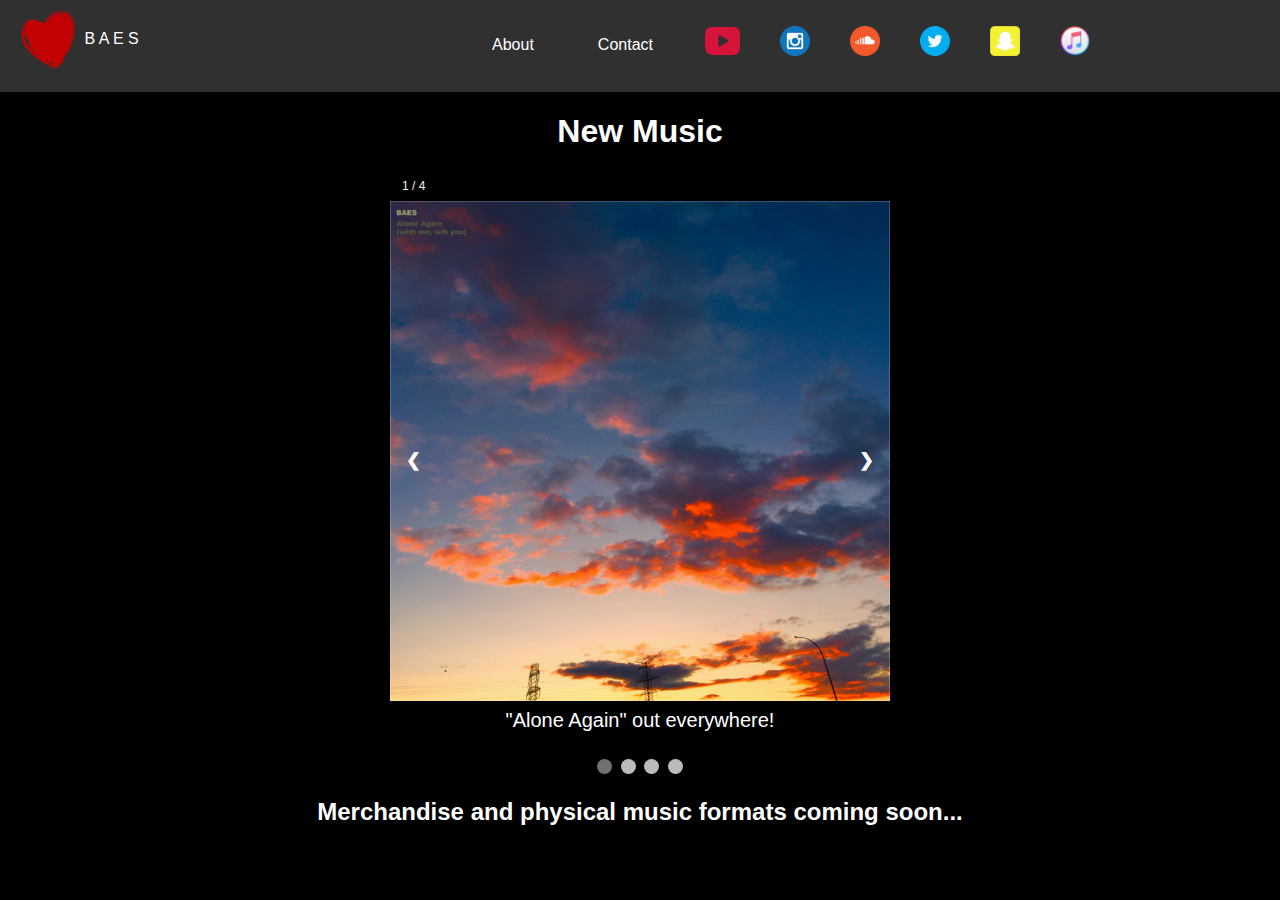
<file: index.html>
<!DOCTYPE html>
<html>
    <head>
        <link rel="shortcut icon" type="image/x-icon" href="favicon.ico" />
        <link rel="stylesheet" href="normalize.css">
        <link href="style.css" rel="stylesheet" />

        <title>B A E S</title>

        <meta name="viewport" content="width=device-width, initial-scale=1">          

    </head>
    <body>
        <header class="header clearfix">
            <a href="index.html" class="logo">
              <img src="goteem.png" alt="Home" style="width:60px;height:60px;border:0;">
              <span>B</span>
              <span>A</span>
              <span>E</span>
              <span>S</span>
            </a>
            <input class="menu-btn" type="checkbox" id="menu-btn" />
            <label class="menu-icon" for="menu-btn"><span class="navicon"></span></label>
            <ul class="menu">
              <li><a href="about.html">About</a></li>
              <li><a href="contact.html">Contact</a></li>
              <li><a class="logo" href="https://music.youtube.com/channel/UCi6vhpeVTg0EXNWDmTvqayA" target="_blank">
                              <img src="youtube.png" alt="YouTube" style="width:35px;height:30px;border:0;"></a></li>
                          <li><a class="logo" href="https://www.instagram.com/arthur.baes/" target="_blank">
                              <img src="instagram.png" alt="Instagram" style="width:30px;height:30px;border:0;"></a></li>
                          <li><a class="logo" href="https://www.soundcloud.com/iambaes/" target="_blank">
                                  <img src="soundcloud.png" alt="SoundCloud" style="width:30px;height:30px;border:0;"></a></li>
                          <li><a class="logo" href="https://www.twitter.com/BAESMusic/" target="_blank">
                                  <img src="twitter.png" alt="Twitter" style="width:30px;height:30px;border:0;"></a></li>
                          <li><a class="logo" href="file:///Users/ArthurBakir/Downloads/snapcodes%202/snapcode.png" target="_blank">
                                  <img src="snapchat.png" alt="Snapchat" style="width:30px;height:30px;border:0;"></a></li>
                                  <li><a class="logo" href="https://itunes.apple.com/ca/artist/baes/329974569" target="_blank">
                                      <img src="itunes12.png" alt="Apple Music" style="width:30px;height:30px;border:0;"></a></li>
                                    <li><iframe src="https://embed.spotify.com/follow/1/?uri=spotify:artist:7ereZHv2hltg4nup38QUpr&size=detail&theme=dark&show-count=0" width="170 px" height="60 px" scrolling="no" frameborder="2" style="border:none; overflow:hidden;" allowtransparency="true"></iframe></li>
            </ul>
          </header>

          <h1>New Music</h1>
         
          <div class="slideshow-container">

                <div class="mySlides fade">
                  <div class="numbertext">1 / 4</div>
                  <img src="peepeeblongblong copy.jpg" style="width:100%">
                  <div class="text">"Alone Again" out everywhere!</div>
                </div>
                
                <div class="mySlides fade">
                  <div class="numbertext">2 / 4</div>
                  <img src="poopityscoop copy.jpg" style="width:100%">
                  <div class="text">LACUNA. COMING SOON, APRIL 30!</div>
                </div>
                
                <div class="mySlides fade">
                  <div class="numbertext">3 / 4</div>
                  <img src="moth copy.jpg" style="width:100%">
                  <div class="text">"Moth" out everywhere!</div>
                </div>

                <div class="mySlides fade">
                  <div class="numbertext">4 / 4</div>
                  <img src="hera.jpeg" style="width:100%">
                  <div class="text">"HERA" with Britec out everywhere</div>
                </div>
                
                <a class="prev" onclick="plusSlides(-1)">&#10094;</a>
                <a class="next" onclick="plusSlides(1)">&#10095;</a>
                
                </div>
                <br>
                
                <div style="text-align:center">
                  <span class="dot" onclick="currentSlide(1)"></span> 
                  <span class="dot" onclick="currentSlide(2)"></span> 
                  <span class="dot" onclick="currentSlide(3)"></span>
                  <span class="dot" onclick="currentSlide(4)"></span> 
                </div>
                
                <script src="app.js">
                
                </script>

                <h2>Merchandise and physical music formats coming soon...</h2>
            
    </body>
    </html>
</file>
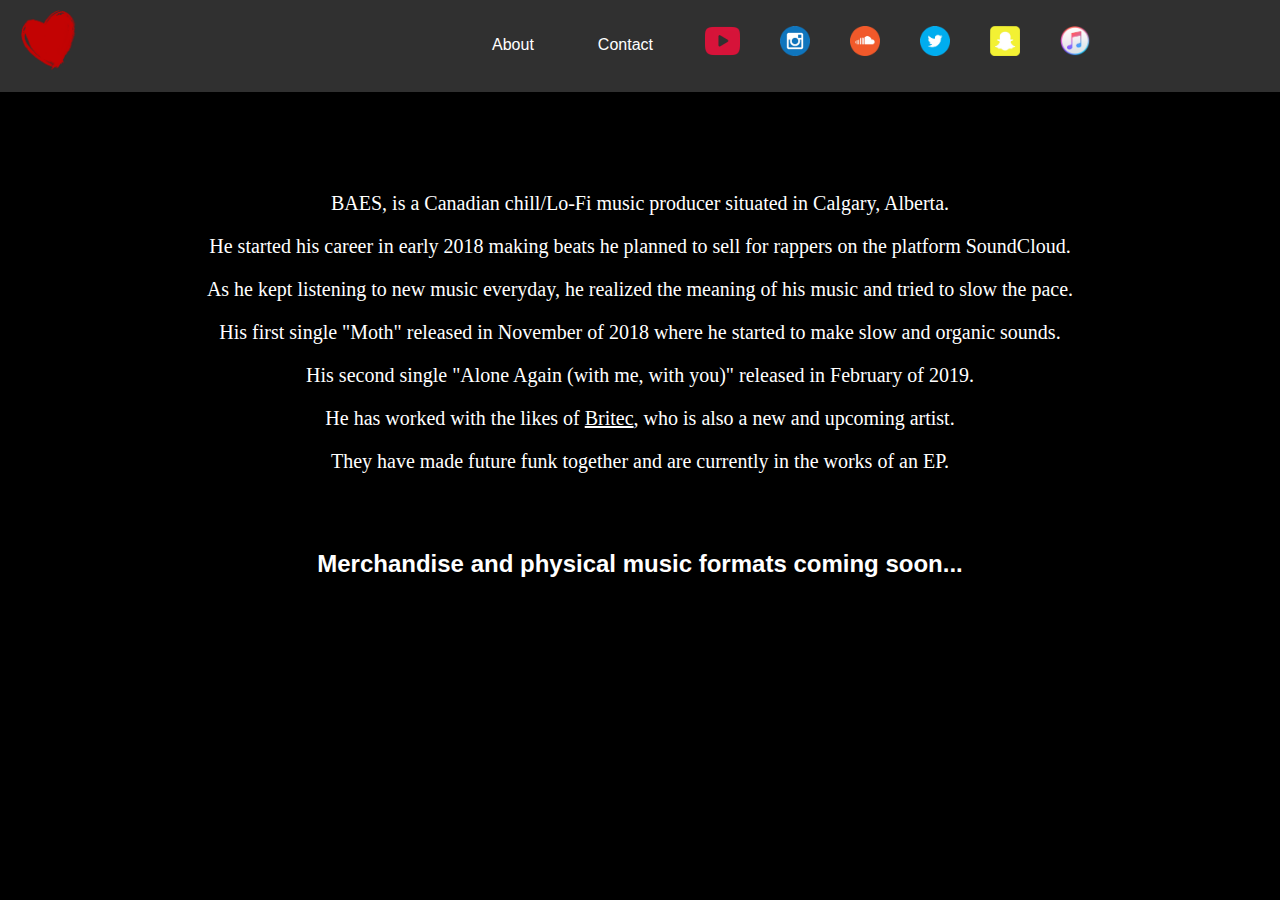
<file: about.html>
<!DOCTYPE html>
<html>
    <head>
        <link rel="shortcut icon" type="image/x-icon" href="favicon.ico" />
        <link rel="stylesheet" href="normalize.css">
        <link href="style.css" rel="stylesheet" />

        <title>B A E S</title>

        <meta name="viewport" content="width=device-width, initial-scale=1">

    </head>
    <body>
        <header class="header clearfix">
            <a href="index.html" class="logo">
              <img src="goteem.png" alt="Home" style="width:60px;height:60px;border:0;"></a>
            <input class="menu-btn" type="checkbox" id="menu-btn" />
            <label class="menu-icon" for="menu-btn"><span class="navicon"></span></label>
            <ul class="menu">
              <li><a href="about.html">About</a></li>
              <li><a href="contact.html">Contact</a></li>
              <li><a class="logo" href="https://music.youtube.com/channel/UCi6vhpeVTg0EXNWDmTvqayA" target="_blank">
                              <img src="youtube.png" alt="YouTube" style="width:35px;height:30px;border:0;"></a></li>
                          <li><a class="logo" href="https://www.instagram.com/arthur.baes/" target="_blank">
                              <img src="instagram.png" alt="Instagram" style="width:30px;height:30px;border:0;"></a></li>
                          <li><a class="logo" href="https://www.soundcloud.com/iambaes/" target="_blank">
                                  <img src="soundcloud.png" alt="SoundCloud" style="width:30px;height:30px;border:0;"></a></li>
                          <li><a class="logo" href="https://www.twitter.com/BAESMusic/" target="_blank">
                                  <img src="twitter.png" alt="Twitter" style="width:30px;height:30px;border:0;"></a></li>
                          <li><a class="logo" href="file:///Users/ArthurBakir/Downloads/snapcodes%202/snapcode.png" target="_blank">
                                  <img src="snapchat.png" alt="Snapchat" style="width:30px;height:30px;border:0;"></a></li>
                                  <li><a class="logo" href="https://itunes.apple.com/ca/artist/baes/329974569" target="_blank">
                                      <img src="itunes12.png" alt="Apple Music" style="width:30px;height:30px;border:0;"></a></li>
                                    <li><iframe src="https://embed.spotify.com/follow/1/?uri=spotify:artist:7ereZHv2hltg4nup38QUpr&size=detail&theme=dark&show-count=0" width="170 px" height="60 px" scrolling="no" frameborder="2" style="border:none; overflow:hidden;" allowtransparency="true"></iframe></li>
            </ul>
          </header>
     
        <div class="content">
          <p>BAES, is a Canadian chill/Lo-Fi music producer situated in Calgary, Alberta.</p>

            <p>He started his career in early 2018 making beats he planned to sell for rappers on the platform SoundCloud.</p>

            <p>As he kept listening to new music everyday, he realized the meaning of his music and tried to slow the pace.</p>
                
            <p>His first single "Moth" released in November of 2018 where he started to make slow and organic sounds.</p>
                
            <p>His second single "Alone Again (with me, with you)" released in February of 2019.</p>

            <p>He has worked with the likes of <a href="https://soundcloud.com/britec">Britec</a>, who is also a new and upcoming artist.</p>

            <p>They have made future funk together and are currently in the works of an EP.</p>

        </div>





        <br>














    </br>

    
        <h2>Merchandise and physical music formats coming soon...</h2>
    </body>
</file>
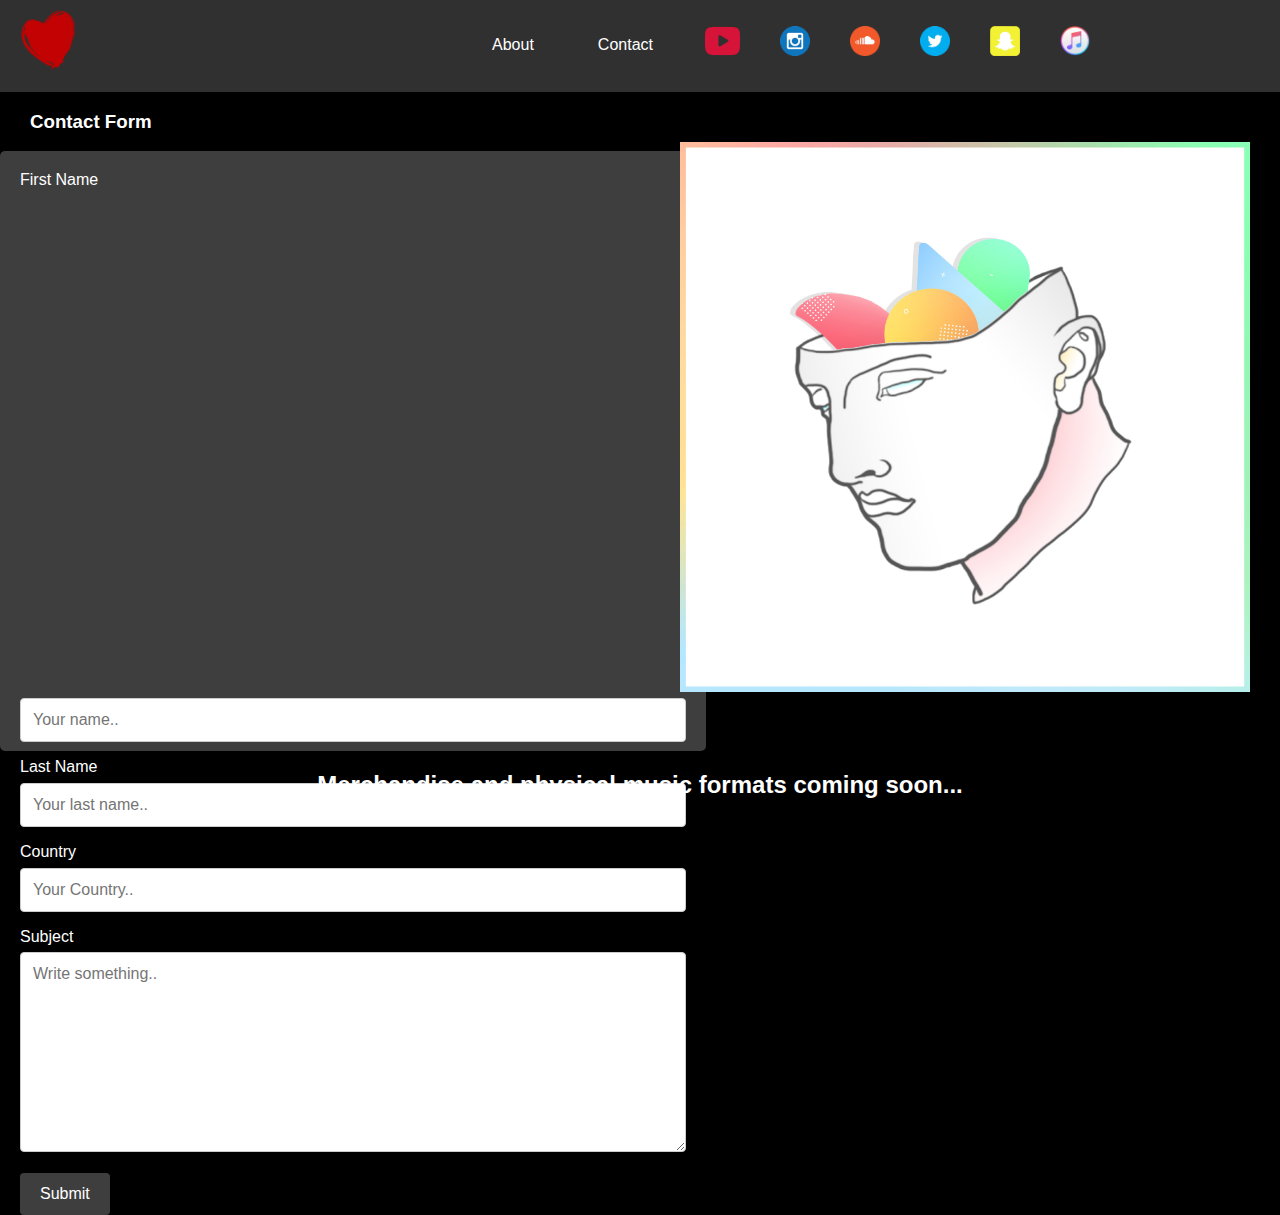
<file: contact.html>
<!DOCTYPE html>
<html>
    <head>
        <link rel="shortcut icon" type="image/x-icon" href="favicon.ico" />
        <link rel="stylesheet" href="normalize.css">
        <link href="style.css" rel="stylesheet" />

        <title>B A E S</title>

        <meta name="viewport" content="width=device-width, initial-scale=1">

    </head>
    <body>
        <header class="header clearfix">
            <a href="index.html" class="logo">
              <img src="goteem.png" alt="Home" style="width:60px;height:60px;border:0;"></a>
            <input class="menu-btn" type="checkbox" id="menu-btn" />
            <label class="menu-icon" for="menu-btn"><span class="navicon"></span></label>
            <ul class="menu">
              <li><a href="about.html">About</a></li>
              <li><a href="contact.html">Contact</a></li>
              <li><a class="logo" href="https://music.youtube.com/channel/UCi6vhpeVTg0EXNWDmTvqayA" target="_blank">
                              <img src="youtube.png" alt="YouTube" style="width:35px;height:30px;border:0;"></a></li>
                          <li><a class="logo" href="https://www.instagram.com/arthur.baes/" target="_blank">
                              <img src="instagram.png" alt="Instagram" style="width:30px;height:30px;border:0;"></a></li>
                          <li><a class="logo" href="https://www.soundcloud.com/iambaes/" target="_blank">
                                  <img src="soundcloud.png" alt="SoundCloud" style="width:30px;height:30px;border:0;"></a></li>
                          <li><a class="logo" href="https://www.twitter.com/BAESMusic/" target="_blank">
                                  <img src="twitter.png" alt="Twitter" style="width:30px;height:30px;border:0;"></a></li>
                          <li><a class="logo" href="file:///Users/ArthurBakir/Downloads/snapcodes%202/snapcode.png" target="_blank">
                                  <img src="snapchat.png" alt="Snapchat" style="width:30px;height:30px;border:0;"></a></li>
                                  <li><a class="logo" href="https://itunes.apple.com/ca/artist/baes/329974569" target="_blank">
                                      <img src="itunes12.png" alt="Apple Music" style="width:30px;height:30px;border:0;"></a></li>
                                    <li><iframe src="https://embed.spotify.com/follow/1/?uri=spotify:artist:7ereZHv2hltg4nup38QUpr&size=detail&theme=dark&show-count=0" width="170 px" height="60 px" scrolling="no" frameborder="2" style="border:none; overflow:hidden;" allowtransparency="true"></iframe></li>
            </ul>
          </header>

          <head>
            <meta name="viewport" content="width=device-width, initial-scale=1">
            
            </head>
            <body>

            <img src="BAES2 copy.jpeg" style="width:600px;height:600px;margin:0;float:right;padding-top:50px;padding-right:30px">
            
            <h3>Contact Form</h3>
            
            <div class="container" style="width:706px;height:600px">
              <form action="contact.html"></form>
                <label for="fname">First Name</label>
                <input type="text" id="fname" name="firstname" placeholder="Your name..">
            
                <label for="lname">Last Name</label>
                <input type="text" id="lname" name="lastname" placeholder="Your last name..">
            
                <label for="country">Country</label>
                <input type="text" id="country" name="country" placeholder="Your Country..">
            
                <label for="subject">Subject</label>
                <textarea id="subject" name="subject" placeholder="Write something.." style="height:200px"></textarea>
            
                <input type="submit" value="Submit">
              </form>
            </div>

            <h2>Merchandise and physical music formats coming soon...</h2>
            
            </body>
            </html>
</file>
<file: style.css>
/*body {
    background: black;
    margin: 0;
    color: white;
}

/*.topnav {
    margin: 0 auto;
} */

p {
    letter-spacing: inherit;
    text-transform: inherit;
    font-family: "Arial";
    display: block;
    position: center;
    font-family: "Arial Black";
    text-align: center;
    color: white;
    font-size: 20px;
}

/*.container {
    position: center;
    margin: auto;
    max-width: 500px;
    height: 100vh;
    display: grid;
    /* This determines how many columns are in my grid and the size of each column.*/
    /*grid-template-columns: 1fr;
    grid-auto-rows: 1fr 1fr 1fr;
} */

.item {
    border-radius: 0 0 5px 5px;
    padding: 10px;
    font-family: Arial, Helvetica, sans-serif;
    font-size: 20px;
}

iframe {
    position: center;
    display: block;
}

div {
    color: white;
}

/* NEW CODE */

body {
    margin: 0;
    font-family: Verdana, sans-serif;
    background-color: black;
  }

  h1 {
    font-family: "Arial";
    color: white;
    text-align: center;
  }

  h2 {
    font-family: "Arial";
    color: white;
    text-align: center;
  }
  
  a {
    color: white;
  }
  
  /* header */
  
  .header {
    background-color: #303030;
    box-shadow: 1px 1px 4px 0 rgba(0,0,0,.1);
    width: 100%;
    z-index: 3;
  }

  .clearfix::after {
    content: "";
    clear: both;
    display: table;
  }
  
  .header ul {
    /*margin: 0;*/
    padding: 0;
    list-style: none;
    overflow: hidden;
    background-color: #303030;
  }
  
  .header li a {
    display: block;
    color: white;
    padding: 20px 20px;
    text-decoration: none;
  }
  
  .header li a:hover,
  .header .menu-btn:hover {
    background-color: #444;
  }
  
  .header .logo {
    display: block;
    float: left;
    padding: 10px 20px;
    text-decoration: none;
  }
  
/* COntent */
.content {
  margin: 0;
  padding-top: 80px;
}

  /* menu */
  
  .header .menu {
    clear: both;
    max-height: 0;
    transition: max-height .2s ease-out;
  }
  
  /* menu icon */
  
  .header .menu-icon {
    cursor: pointer;
    display: inline-block;
    float: right;
    padding: 28px 20px;
    position: relative;
    user-select: none;
  }
  
  .header .menu-icon .navicon {
    background: #e3e3e3;
    display: block;
    height: 2px;
    position: relative;
    transition: background .2s ease-out;
    width: 18px;
  }
  
  .header .menu-icon .navicon:before,
  .header .menu-icon .navicon:after {
    background: #e3e3e3;
    content: '';
    display: block;
    height: 100%;
    position: absolute;
    transition: all .2s ease-out;
    width: 100%;
  }
  
  .header .menu-icon .navicon:before {
    top: 5px;
  }
  
  .header .menu-icon .navicon:after {
    top: -5px;
  }
  
  /* menu btn */
  
  .header .menu-btn {
    display: none;
  }
  
  .header .menu-btn:checked ~ .menu {
    max-height: 240px;
  }
  
  .header .menu-btn:checked ~ .menu-icon .navicon {
    background: transparent;
  }
  
  .header .menu-btn:checked ~ .menu-icon .navicon:before {
    transform: rotate(-45deg);
  }
  
  .header .menu-btn:checked ~ .menu-icon .navicon:after {
    transform: rotate(45deg);
  }
  
  .header .menu-btn:checked ~ .menu-icon:not(.steps) .navicon:before,
  .header .menu-btn:checked ~ .menu-icon:not(.steps) .navicon:after {
    top: 0;
  }
  
  /* 48em = 768px */
  
  @media (min-width: 48em) {
    .header li {
      float: left;
    }
    .header li a {
      padding: 20px 2em;
    }
    .header .menu {
      clear: none;
      float: right;
      max-height: none;
    }
    .header .menu-icon {
      display: none;
    }
  }
  
  * {box-sizing: border-box}
                body {font-family: Verdana, sans-serif; margin:0}
                .mySlides {display: none}
                img {vertical-align: middle;}
                
                /* Slideshow container */
                .slideshow-container {
                  max-width: 500px;
                  position: relative;
                  margin: auto;
                  padding-top: 0px;
                }
                
                /* Next & previous buttons */
                .prev, .next {
                  cursor: pointer;
                  position: absolute;
                  top: 50%;
                  width: auto;
                  padding: 16px;
                  margin-top: -22px;
                  color: white;
                  font-weight: bold;
                  font-size: 18px;
                  transition: 0.6s ease;
                  border-radius: 0 3px 3px 0;
                  user-select: none;
                }
                
                /* Position the "next button" to the right */
                .next {
                  right: 0;
                  border-radius: 3px 0 0 3px;
                }
                
                /* On hover, add a black background color with a little bit see-through */
                .prev:hover, .next:hover {
                  background-color: rgba(0,0,0,0.8);
                }
                
                /* Caption text */
                .text {
                  color: #ffffff;
                  font-size: 20px;
                  text-shadow: black;
                  padding: 8px 12px;
                  bottom: 8px;
                  width: 100%;
                  text-align: center;
                }
                
                /* Number text (1/3 etc) */
                .numbertext {
                  color: #f2f2f2;
                  font-size: 12px;
                  padding: 8px 12px;
                  position: bottom;
                  top: 0;
                } 
                
                /* The dots/bullets/indicators */
                .dot {
                  cursor: pointer;
                  height: 15px;
                  width: 15px;
                  margin: 0 2px;
                  background-color: #bbb;
                  border-radius: 50%;
                  display: inline-block;
                  transition: background-color 0.6s ease;
                }
                
                .active, .dot:hover {
                  background-color: #717171;
                }
                
                /* Fading animation */
                .fade {
                  -webkit-animation-name: fade;
                  -webkit-animation-duration: 1.5s;
                  animation-name: fade;
                  animation-duration: 1.5s;
                }
                
                @-webkit-keyframes fade {
                  from {opacity: .4} 
                  to {opacity: 1}
                }
                
                @keyframes fade {
                  from {opacity: .4} 
                  to {opacity: 1}
                }
                
                /* On smaller screens, decrease text size */
                @media only screen and (max-width: 300px) {
                  .prev, .next,.text {font-size: 11px}
                }

                body {font-family: Verdana, sans-serif;}
            * {box-sizing: border-box;}
            
            input[type=text], select, textarea {
              width: 100%;
              padding: 12px;
              border: 1px solid #ccc;
              border-radius: 4px;
              box-sizing: border-box;
              margin-top: 6px;
              margin-bottom: 16px;
              resize: vertical;
            }
            
            input[type=submit] {
              background-color: #3e3e3e;
              color: white;
              padding: 12px 20px;
              border: none;
              border-radius: 4px;
              cursor: pointer;
            }
            
            input[type=submit]:hover {
              background-color: gray;
            }
            
            .container {
              border-radius: 5px;
              background-color: #3e3e3e;
              padding: 20px;
            }

            h3 {
                color: white;
                padding-left: 30px;
            }
</file>
